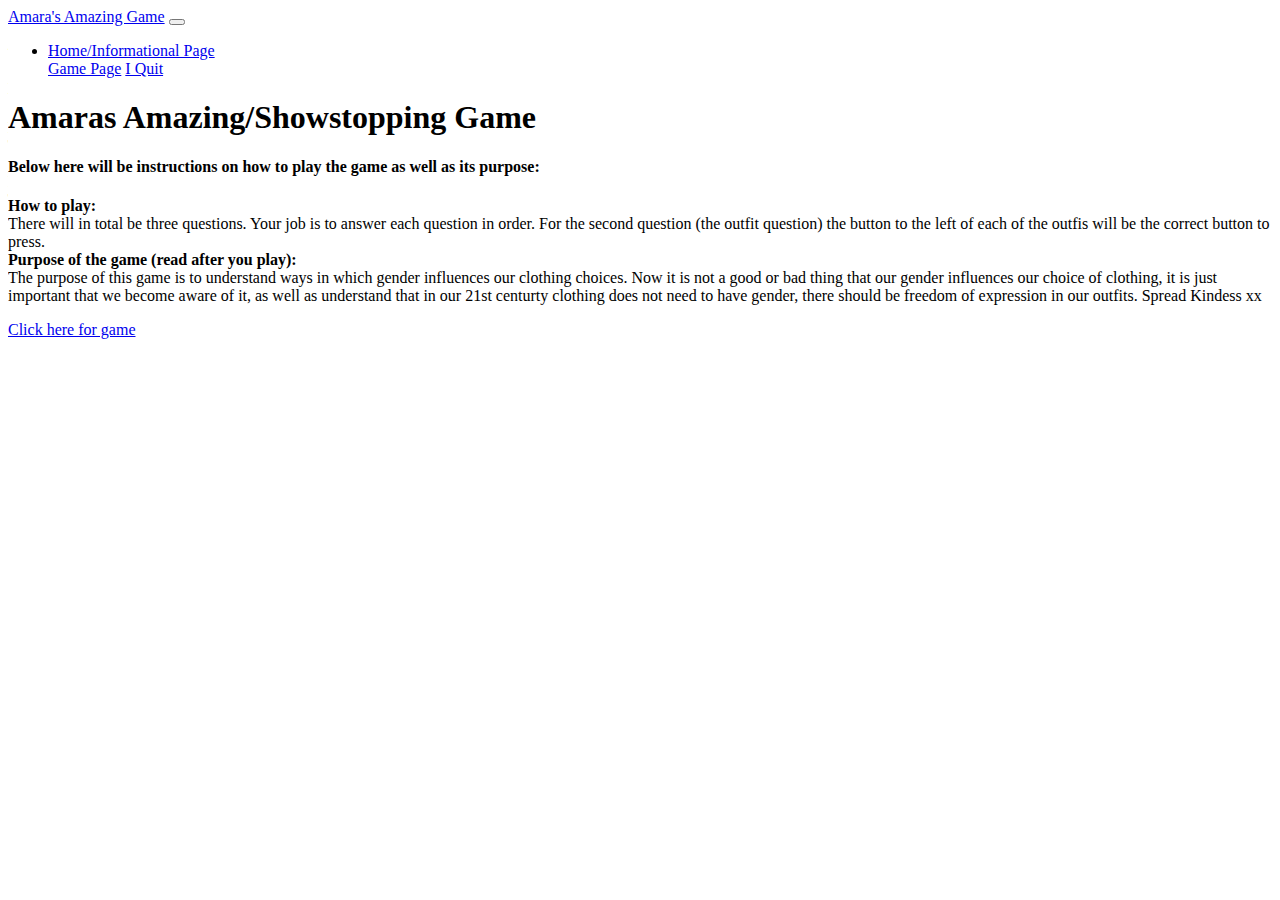
<file: index.html>
<!DOCTYPE html>
<html lang="en">
<head>
  <meta charset="UTF-8">
  <meta http-equiv="X-UA-Compatible" content="IE=edge">
  <meta name="viewport" content="width=device-width, initial-scale=1.0">

  <link href="https://cdn.jsdelivr.net/npm/bootstrap@5.1.1/dist/css/bootstrap.min.css" rel="stylesheet" integrity="sha384-F3w7mX95PdgyTmZZMECAngseQB83DfGTowi0iMjiWaeVhAn4FJkqJByhZMI3AhiU" crossorigin="anonymous">
  <title>Homepage/Info Page</title>
</head>
<body>
  <div data-include="nav"></div>
  <div class="container">
    <h1 class="display-1 text-center">Amaras Amazing/Showstopping Game</h1>
    <h4 class="display-6 text-center">Below here will be instructions on how to play the game as well as its purpose:</h4>
    <p class="display-10 text-center"><strong> How to play: </strong><br> There will in total be three questions. Your job is to answer each question in order. For the second question 
    (the outfit question) the button to the left of each of the outfis will be the correct button to press. 
  <br><strong> Purpose of the game (read after you play): <br></strong>
The purpose of this game is to understand ways in which gender influences our clothing choices. Now it is not a good or bad thing that our 
gender influences our choice of clothing, it is just important that we become aware of it, as well as understand that in our 21st centurty
clothing does not need to have gender, there should be freedom of expression in our outfits. Spread Kindess xx</p>

<a class="btn btn-primary" href="game.html" role="button">Click here for game</a>
  </div>



  <!--Bootstrap and other JS scripts-->
    <script src="https://cdn.jsdelivr.net/npm/bootstrap@5.1.1/dist/js/bootstrap.bundle.min.js" integrity="sha384-/bQdsTh/da6pkI1MST/rWKFNjaCP5gBSY4sEBT38Q/9RBh9AH40zEOg7Hlq2THRZ" crossorigin="anonymous"></script>
    <script src="https://code.jquery.com/jquery-3.6.0.min.js" integrity="sha256-/xUj+3OJU5yExlq6GSYGSHk7tPXikynS7ogEvDej/m4=" crossorigin="anonymous"></script>
    <script type="text/javascript" src="scripts/scripts.js"></script>
  

  </body>
</html>
</file>
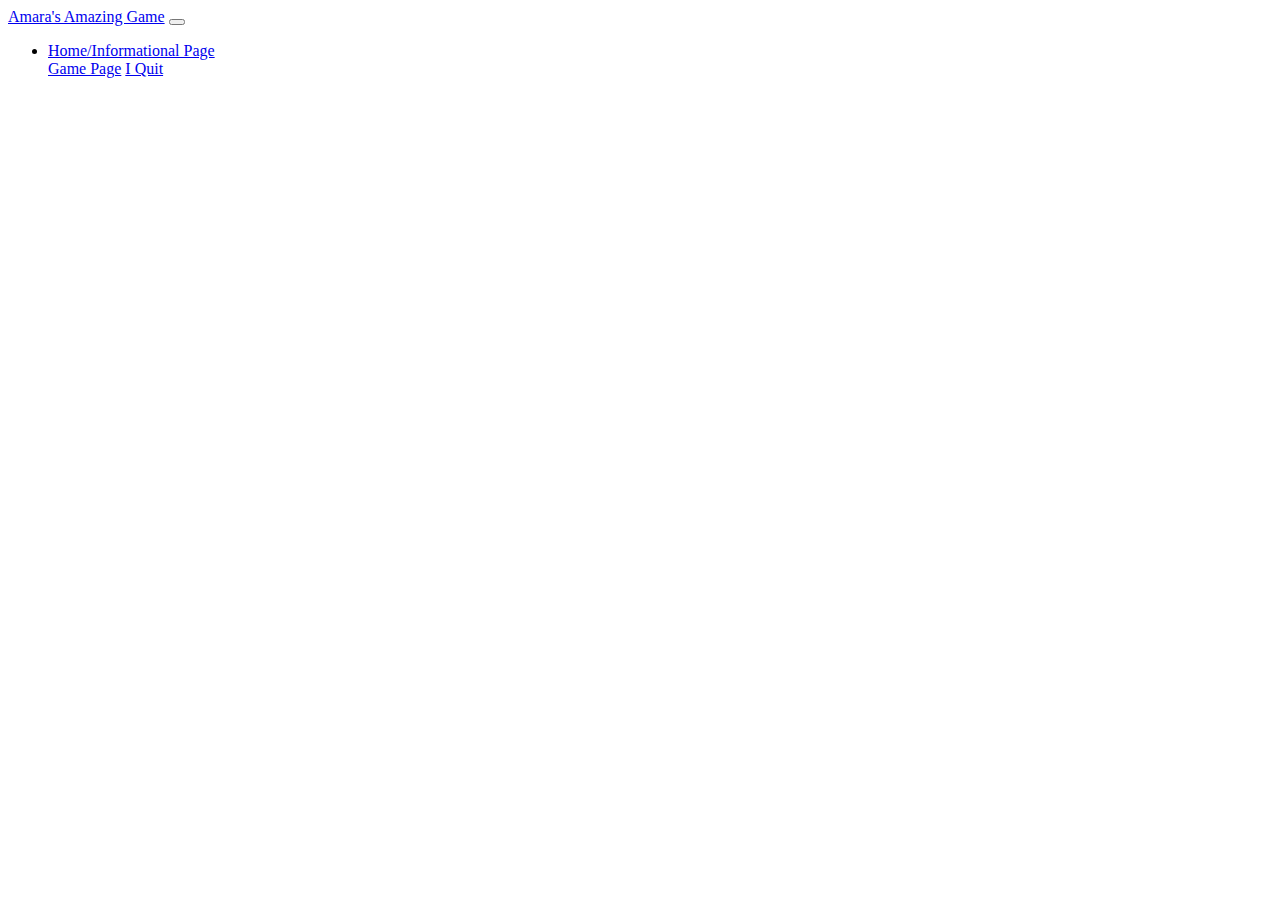
<file: blank.html>
<!--The purpose of this file is to be a template for every new page that you make.  This is a blank
page that contains all the code you need for a new page.-->

<!DOCTYPE html>
<html lang="en">
<head>
  <meta charset="UTF-8">
  <meta http-equiv="X-UA-Compatible" content="IE=edge">
  <meta name="viewport" content="width=device-width, initial-scale=1.0">

  <link href="https://cdn.jsdelivr.net/npm/bootstrap@5.1.1/dist/css/bootstrap.min.css" rel="stylesheet" integrity="sha384-F3w7mX95PdgyTmZZMECAngseQB83DfGTowi0iMjiWaeVhAn4FJkqJByhZMI3AhiU" crossorigin="anonymous">
  <title>OT CS Capstone</title>
</head>
<body>
  <!--Navbar-->
  <div data-include="nav"></div>
  <!--Whole page container div-->
  <div class="container">



  </div>
  <!--Bootstrap and other JS scripts-->
    <script src="https://cdn.jsdelivr.net/npm/bootstrap@5.1.1/dist/js/bootstrap.bundle.min.js" integrity="sha384-/bQdsTh/da6pkI1MST/rWKFNjaCP5gBSY4sEBT38Q/9RBh9AH40zEOg7Hlq2THRZ" crossorigin="anonymous"></script>
    <script src="https://code.jquery.com/jquery-3.6.0.min.js" integrity="sha256-/xUj+3OJU5yExlq6GSYGSHk7tPXikynS7ogEvDej/m4=" crossorigin="anonymous"></script>
    <script type="text/javascript" src="scripts/scripts.js"></script>
</body>
</html>
</file>
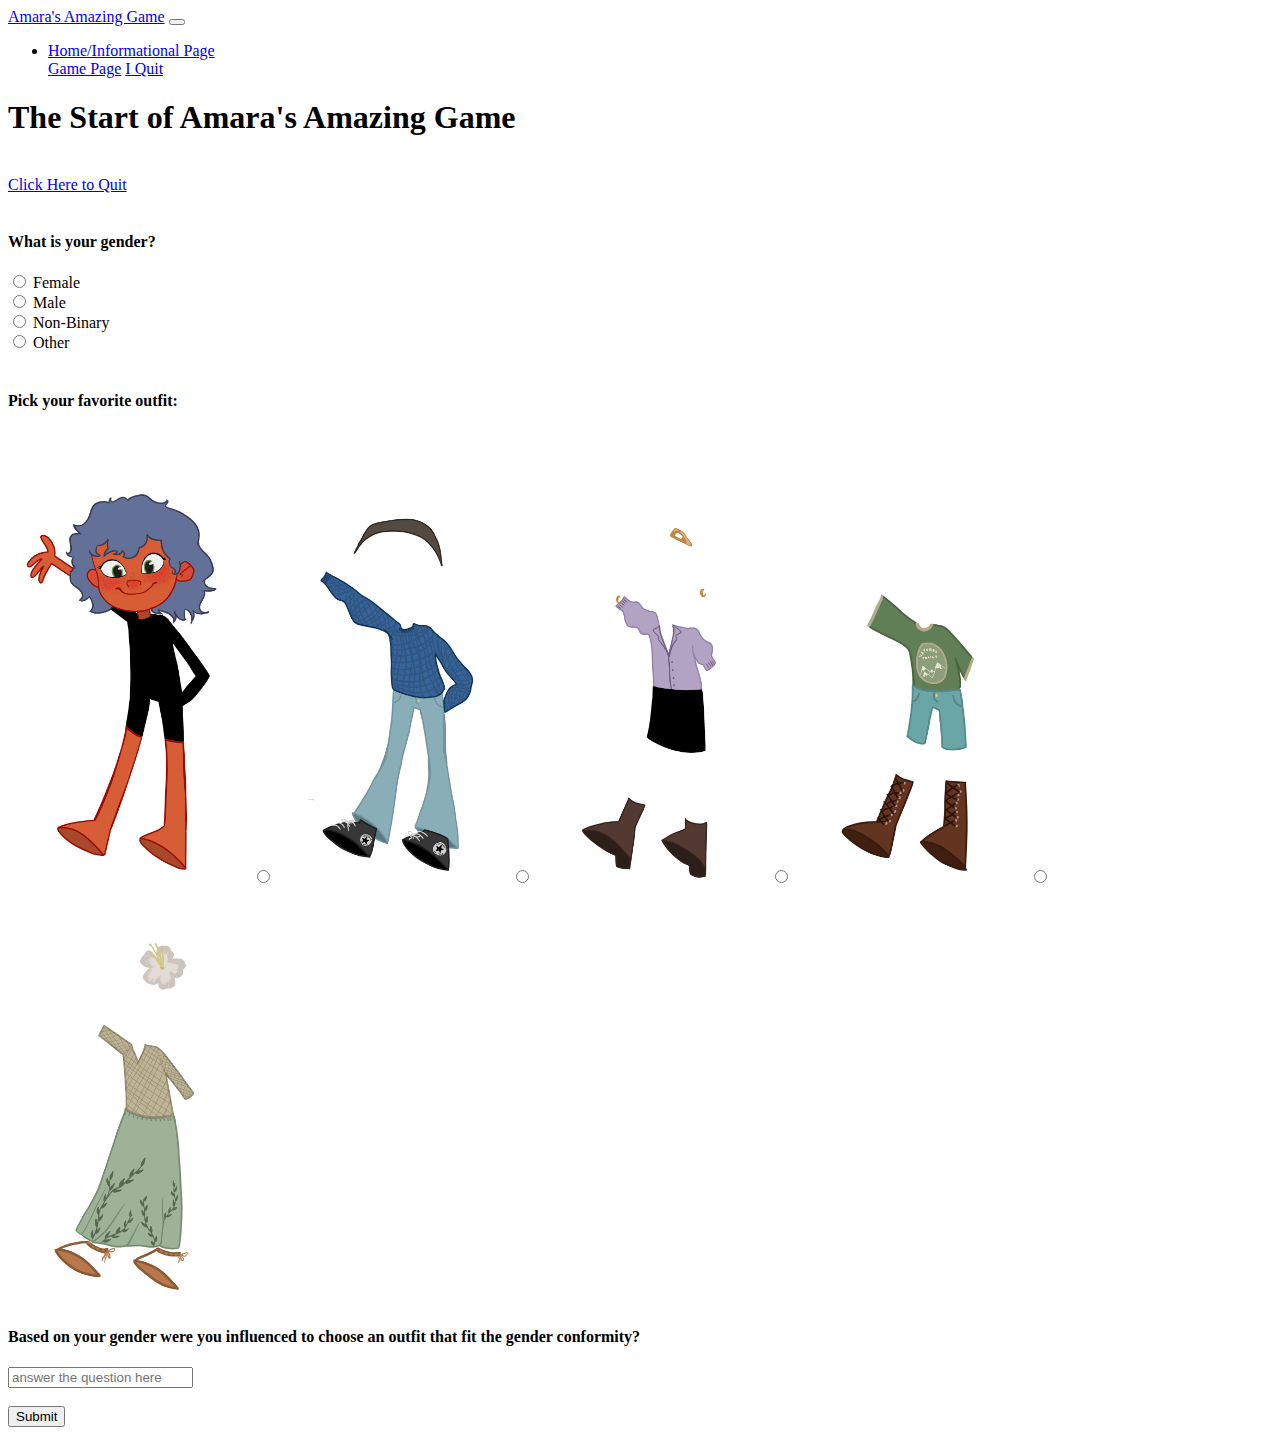
<file: game.html>
<!--The purpose of this file is to be a template for every new page that you make.  This is a blank
page that contains all the code you need for a new page.-->

<!DOCTYPE html>
<html lang="en">
<head>
  <meta charset="UTF-8">
  <meta http-equiv="X-UA-Compatible" content="IE=edge">
  <meta name="viewport" content="width=device-width, initial-scale=1.0">

  <link href="https://cdn.jsdelivr.net/npm/bootstrap@5.1.1/dist/css/bootstrap.min.css" rel="stylesheet" integrity="sha384-F3w7mX95PdgyTmZZMECAngseQB83DfGTowi0iMjiWaeVhAn4FJkqJByhZMI3AhiU" crossorigin="anonymous">
  <title>Game Page</title>
</head>
<body>
  <!--Navbar-->
  <div data-include="nav"></div>
  <!--Whole page container div-->
  <div class="container">

    <h1>The Start of Amara's Amazing Game</h1>
<br>
    <a class="btn btn-primary" href="quit.html" role="button">Click Here to Quit</a>
      <form action="results.html" method="get">
        <br>
<h4>What is your gender?</h4>
      <!--this right here is the first question on form-->
      <div class="form-check">
        <input class="form-check-input" type="radio" value="female" id="femcheck" name="gender">
        <label class="form-check-label" for="female">
          Female 
        </label>
      </div>
      <div class="form-check">
        <input class="form-check-input" type="radio" value="male" id="malecheck" name="gender">
        <label class="form-check-label" for="male">
          Male
        </label>
      </div>
      <div class="form-check">
        <input class="form-check-input" type="radio" value="nonbinary" id="nonbcheck" name="gender">
        <label class="form-check-label" for="nonbinary">
          Non-Binary 
        </label>
      </div>
      <div class="form-check">
        <input class="form-check-input" type="radio" value="other" id="othercheck" name="gender">
        <label class="form-check-label" for="other">
          Other
        </label>
      </div>
      
      </div>


        <!--this right is the second question on form-->
    <br>
    <div class="container ms-5 me-5">
        <h4>Pick your favorite outfit:</h4>
        <br>
    <div class="row border">
     
              </div>
          </div>
      </div>
    </div>
    
        <img src="static/outfit0.png" alt=""width = 240 >
       
    <input class="form-check-input" type="radio" name="outfit" id="flexRadioDefault1" value="static/blueoutfitfinal.png" >
    <label class="form-check-label" for="outfit1">
      <img src="static/blueoutfit1.png" alt="" width = 230 >
    </label>
    <input class="form-check-input" type="radio" name="outfit" id="flexRadioDefault2" value = "static/outfit2final.png">
    <label class="form-check-label" for="outfit2">
      <img src="static/outfit2.png" alt="" width = 230 >
    </label>
    <input class="form-check-input" type="radio" name="outfit" id="flexRadioDefault3" value = "static/outfit3final.png">
          <label class="form-check-label" for="outfit3">
         <img src="static/outfit3.png" alt="" width = 230 >
             </label>
             <input class="form-check-input" type="radio" name="outfit" id="flexRadioDefault4" value = "static/outfit4final.png">
             <label class="form-check-label" for="outfit4">
               <img src="static/outfit4.png" alt="" width = 230 >
             </label>
      
<br>
    <!--this right is the third question on form-->
    <h4>Based on your gender were you influenced to choose an outfit that fit the gender conformity?</h4>
    <input type="" class="form-control" id="writtenresp" name="response" placeholder="answer the question here" required>
<br><br>
          <button type="submit" class="btn btn-primary mb-2">Submit</button>
          <br><br>
        </form>
    </div>
  </div>

  <!--Bootstrap and other JS scripts-->
  <script src="https://cdn.jsdelivr.net/npm/bootstrap@5.1.1/dist/js/bootstrap.bundle.min.js" integrity="sha384-/bQdsTh/da6pkI1MST/rWKFNjaCP5gBSY4sEBT38Q/9RBh9AH40zEOg7Hlq2THRZ" crossorigin="anonymous"></script>
  <script src="https://code.jquery.com/jquery-3.6.0.min.js" integrity="sha256-/xUj+3OJU5yExlq6GSYGSHk7tPXikynS7ogEvDej/m4=" crossorigin="anonymous"></script>
  <script type="text/javascript" src="scripts/scripts.js"></script>
</body>
</html>
</file>
